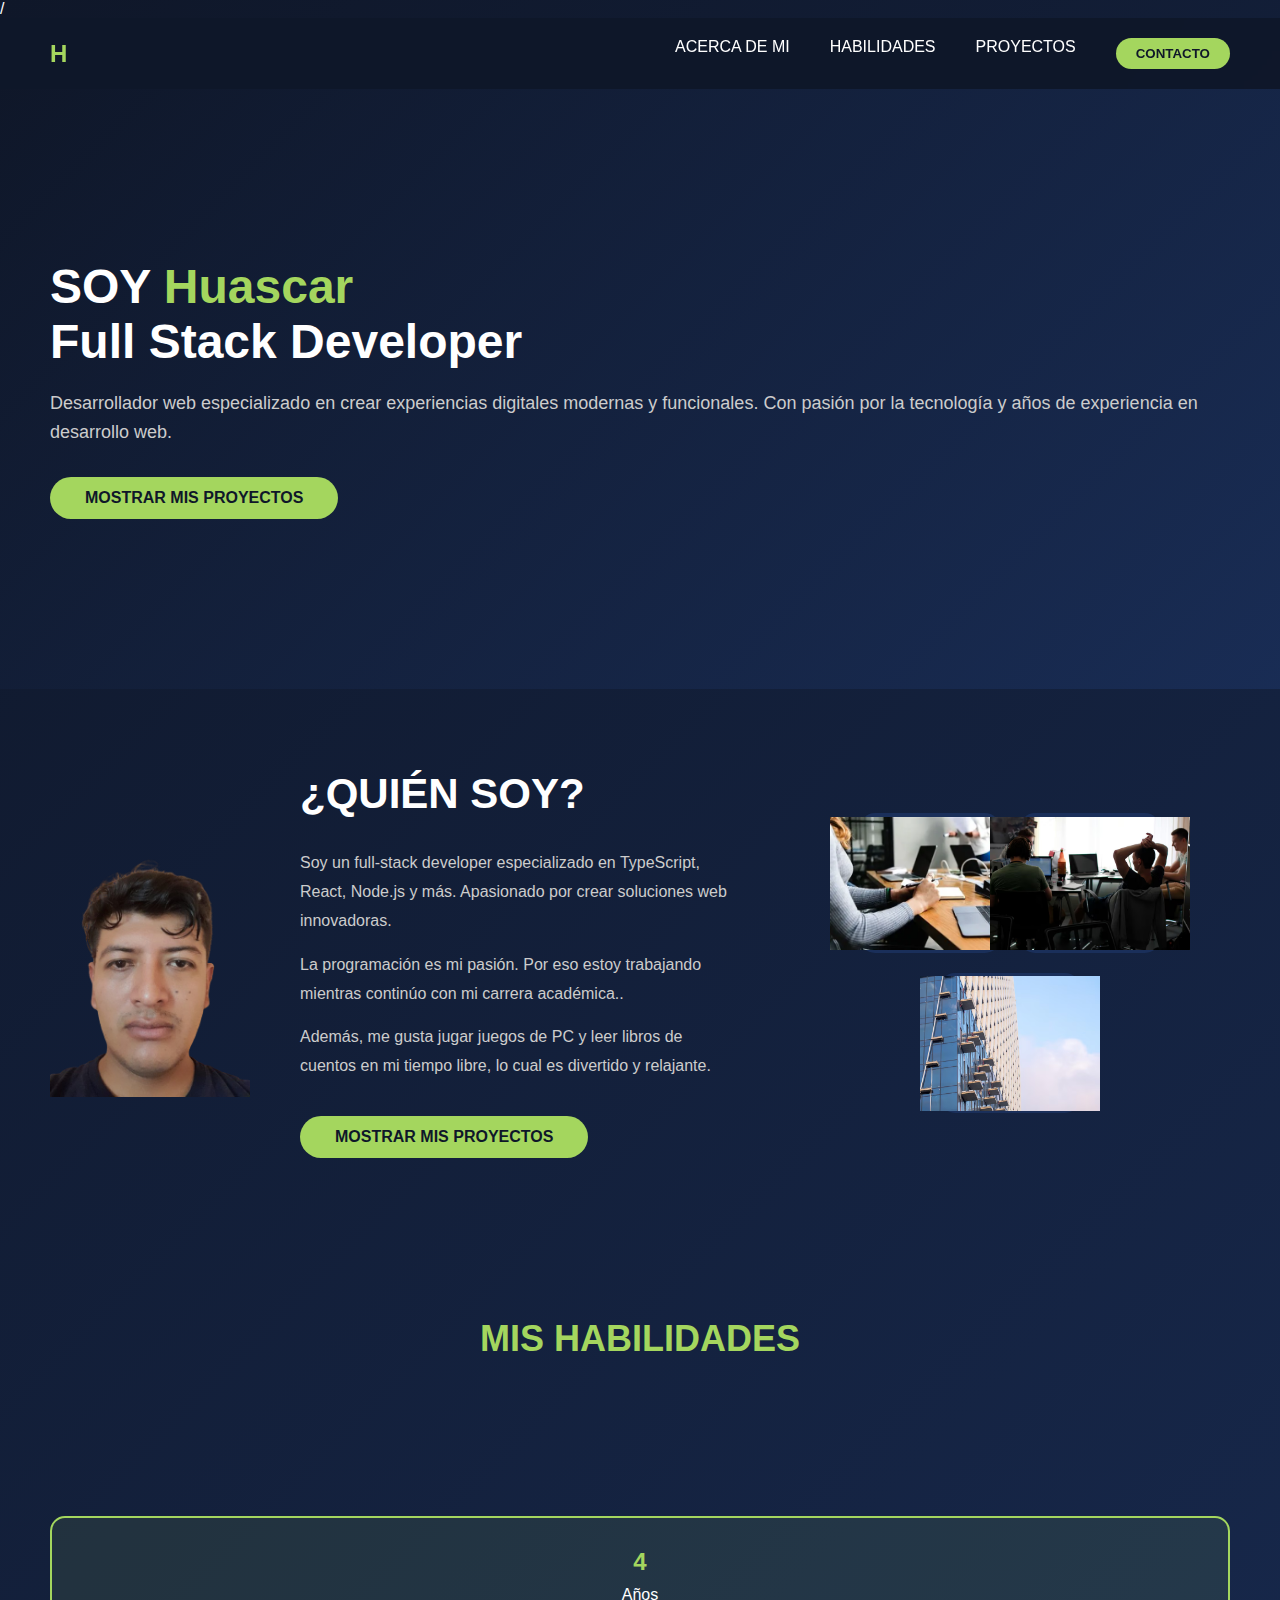
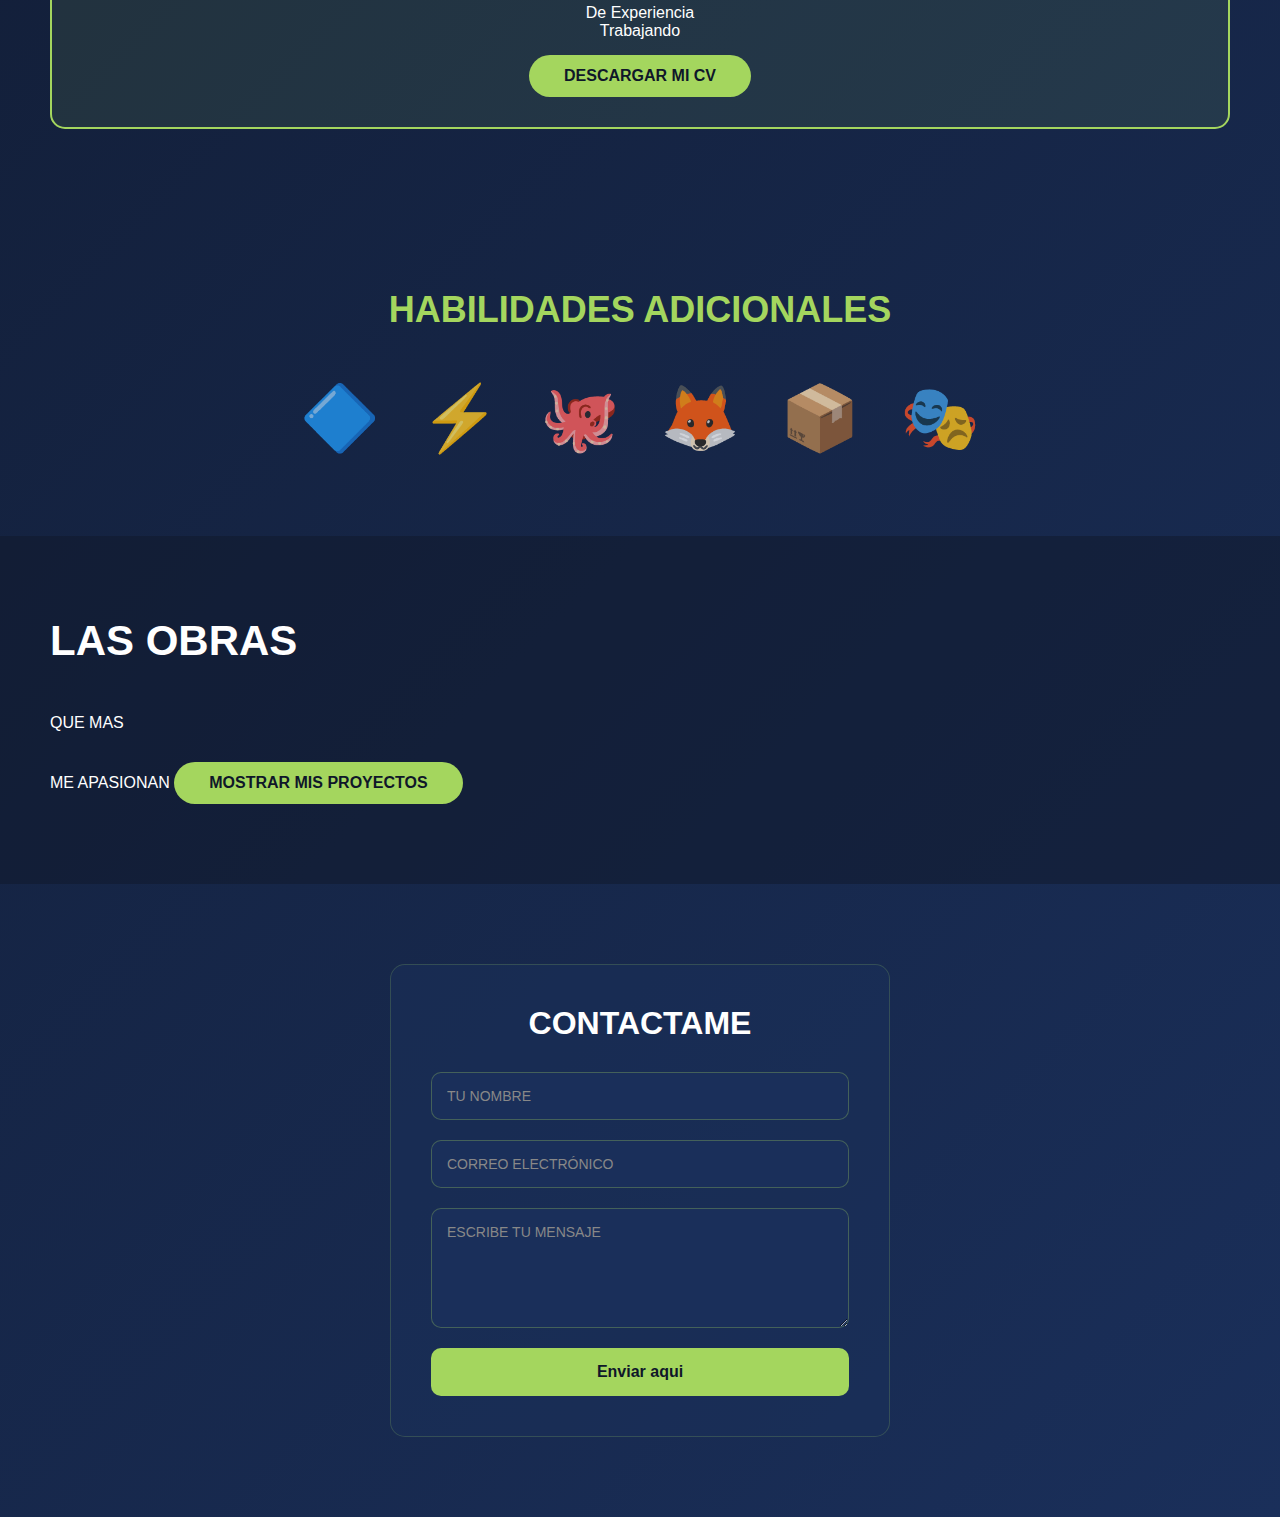
<file: Index.html>
/<!DOCTYPE html>
<html lang="es">
<head>
    <meta charset="UTF-8">
    <meta name="viewport" content="width=device-width, initial-scale=1.0">
    <title>Huascar - Desarrollador Web</title>
    <link rel="stylesheet" href="input.css">
    <script src="habilidades.js" defer></script>
</head>
<body>
    
    <nav class="navbar">
        <div class="logo">H</div>
        <button class="menu-toggle" aria-label="Abrir menú">☰</button>
        <ul class="nav-links">
            <li><a href="#about">ACERCA DE MI</a></li>
            <li><a href="#skills">HABILIDADES</a></li>
            <li><a href="proyectos.html">PROYECTOS</a></li>
            <li><button class="contact-btn" onclick="document.querySelector('#contact').scrollIntoView({behavior: 'smooth'})">CONTACTO</button></li>
        </ul>
    </nav>

    
    <section class="hero">
        <div class="hero-content">
            <h1>SOY <span>Huascar</span><br>Full Stack Developer</h1>
            <p>Desarrollador web especializado en crear experiencias digitales modernas y funcionales. Con pasión por la tecnología y años de experiencia en desarrollo web.</p>
            <button class="hero-btn">MOSTRAR MIS PROYECTOS</button>
        </div>
    
    </section>


    <section id="about">
        <div class="who-am-i">
            <img src="Foto.png" alt="Imagen de quien soy" width="200">
            <div class="who-am-i-content">
                <h2>¿QUIÉN SOY?</h2>
                <p>Soy un full-stack developer especializado en TypeScript, React, Node.js y más. Apasionado por crear soluciones web innovadoras.</p>
                <p>La programación es mi pasión. Por eso estoy trabajando mientras continúo con mi carrera académica..</p>
                <p>Además, me gusta jugar juegos de PC y leer libros de cuentos en mi tiempo libre, lo cual es divertido y relajante.</p>
                <button class="hero-btn" style="margin-top: 20px;">MOSTRAR MIS PROYECTOS</button>
            </div>
            <div class="who-am-i-images">
                <div class="who-am-i-img"><img src="work.png" alt="Foto 1" width="200"></div>
                <div class="who-am-i-img"><img src="descanso.png" alt=" foto 2" width="200"></div>
                <div class="who-am-i-img"><img src="terminado.png" alt=" foto 3" width="180"></div>
                
            </div>
        </div>
    </section>

    
    <section id="skills">
        <h2 class="section-title">MIS HABILIDADES</h2>
        <div id="habilidades" class="skills-grid"></div>
                <script>
                // Toggle menú
                document.addEventListener('DOMContentLoaded', function() {
                    const toggle = document.querySelector('.menu-toggle');
                    const navLinks = document.querySelector('.nav-links');
                    toggle.addEventListener('click', function() {
                        navLinks.classList.toggle('open');
                    });
                });
                </script>
        <div class="experience-box">
            <h3>4</h3>
            <p>Años<br>De Experiencia<br>Trabajando</p>
            <button class="hero-btn" style="margin-top: 15px;">DESCARGAR MI CV</button>
        </div>
    </section>

    
    <section class="additional-skills">
        <h2 class="section-title">HABILIDADES ADICIONALES</h2>
        <div class="skills-icons">
            <div class="skill-icon-lg">🔷</div>
            <div class="skill-icon-lg">⚡</div>
            <div class="skill-icon-lg">🐙</div>
            <div class="skill-icon-lg">🦊</div>
            <div class="skill-icon-lg">📦</div>
            <div class="skill-icon-lg">🎭</div>
        </div>
    </section>

    
    <section id="projects" class="projects">
        <div class="projects-content">
            <div class="projects-text">
                <h2>LAS OBRAS</h2><br>QUE MAS<br>ME APASIONAN</h2>
                <button class="hero-btn" style="margin-top: 30px;">MOSTRAR MIS PROYECTOS</button>
            </div>
            
        </div>
    </section>

    
    <section id="contact" class="contact">
        <div class="contact-form">
            <h2>CONTACTAME</h2>
            <form id="contactForm">
                <div class="form-group">
                    <input type="text" id="nombre" placeholder="TU NOMBRE" required>
                </div>
                <div class="form-group">
                    <input type="email" id="correo" placeholder="CORREO ELECTRÓNICO" required>
                </div>
                <div class="form-group">
                    <textarea id="mensaje" placeholder="ESCRIBE TU MENSAJE" required></textarea>
                </div>
                <button type="submit" class="submit-btn">Enviar aqui</button>
            </form>
        </div>
    </section>
</body>
<script>
document.getElementById('contactForm').addEventListener('submit', function(e) {
    e.preventDefault();
    const nombre = document.getElementById('nombre').value.trim();
    const correo = document.getElementById('correo').value.trim();
    const mensaje = document.getElementById('mensaje').value.trim();
    if (!nombre || !correo || !mensaje) {
        alert('Por favor, completa todos los campos.');
        return;
    }
    const mailto = `mailto:huascar@email.com?subject=Contacto%20desde%20portafolio&body=Nombre:%20${encodeURIComponent(nombre)}%0ACorreo:%20${encodeURIComponent(correo)}%0AMensaje:%20${encodeURIComponent(mensaje)}`;
    window.location.href = mailto;
});
</script>
</html>
</file>
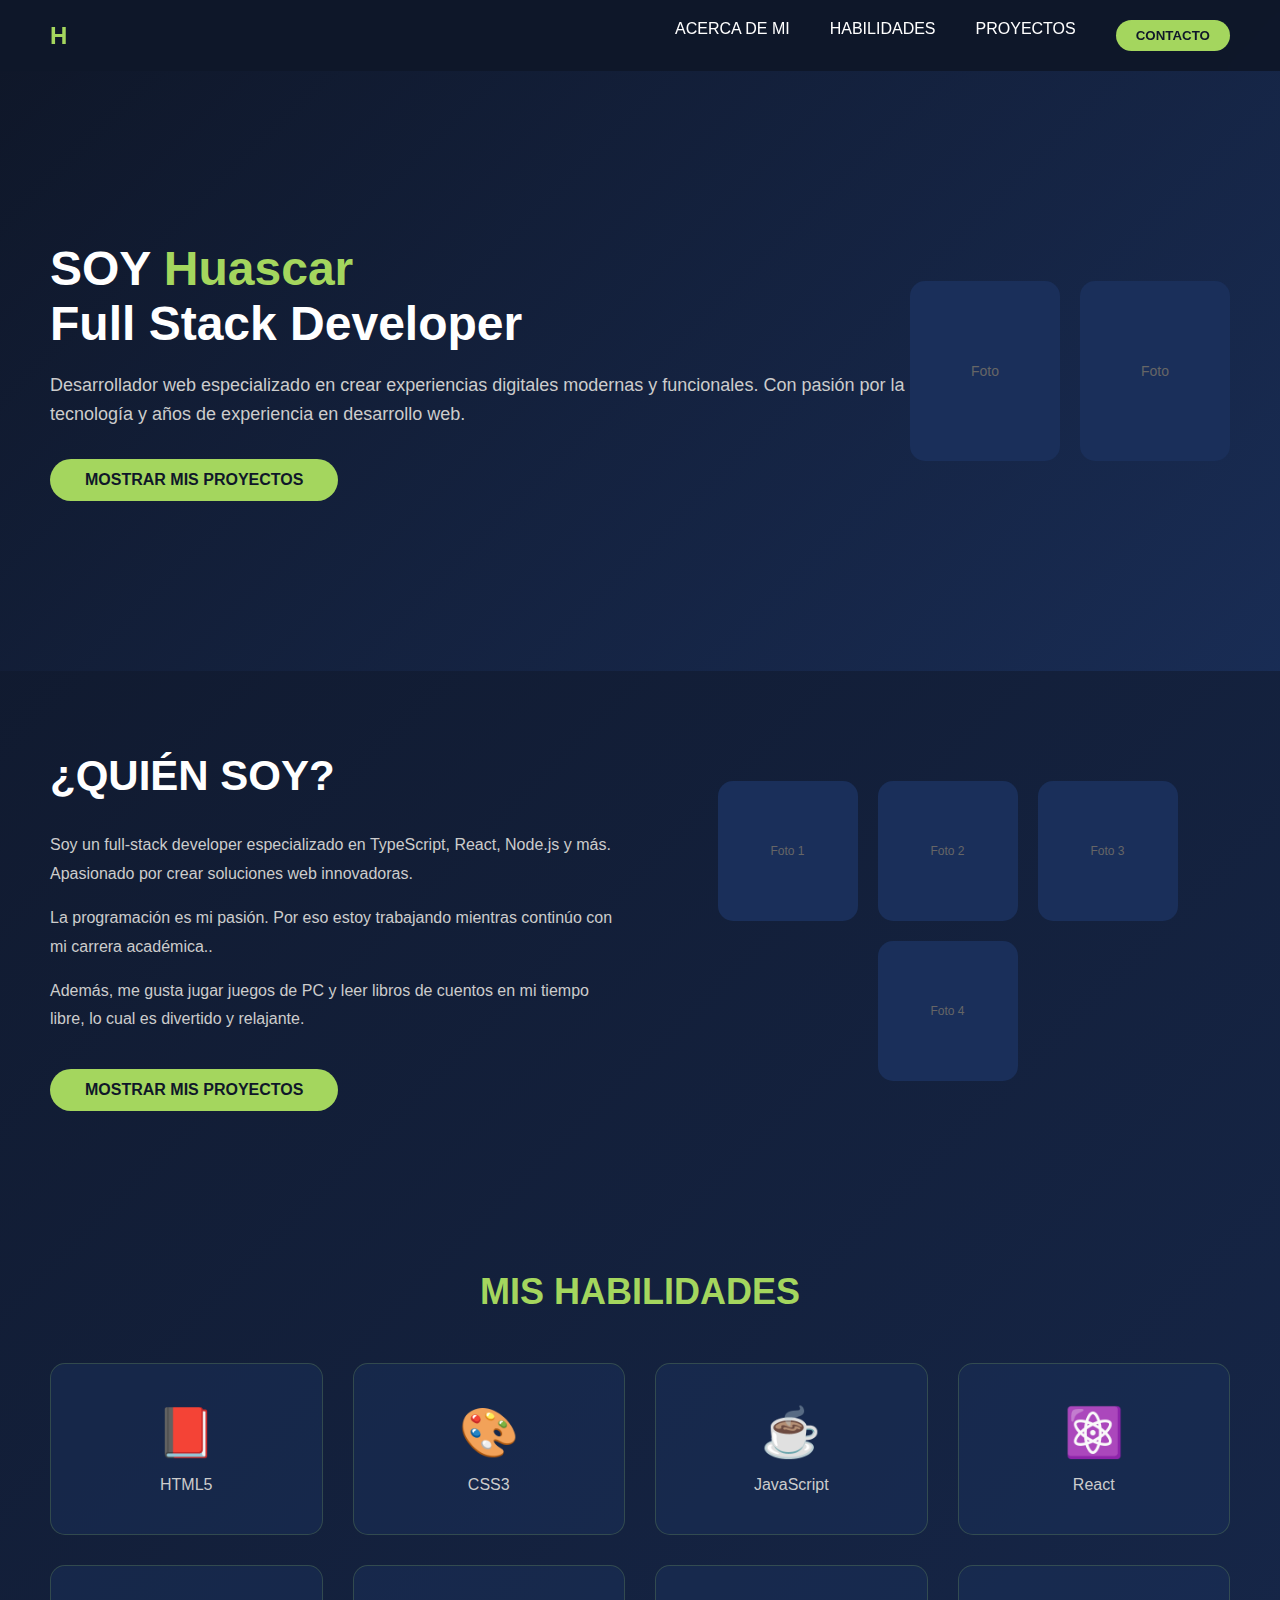
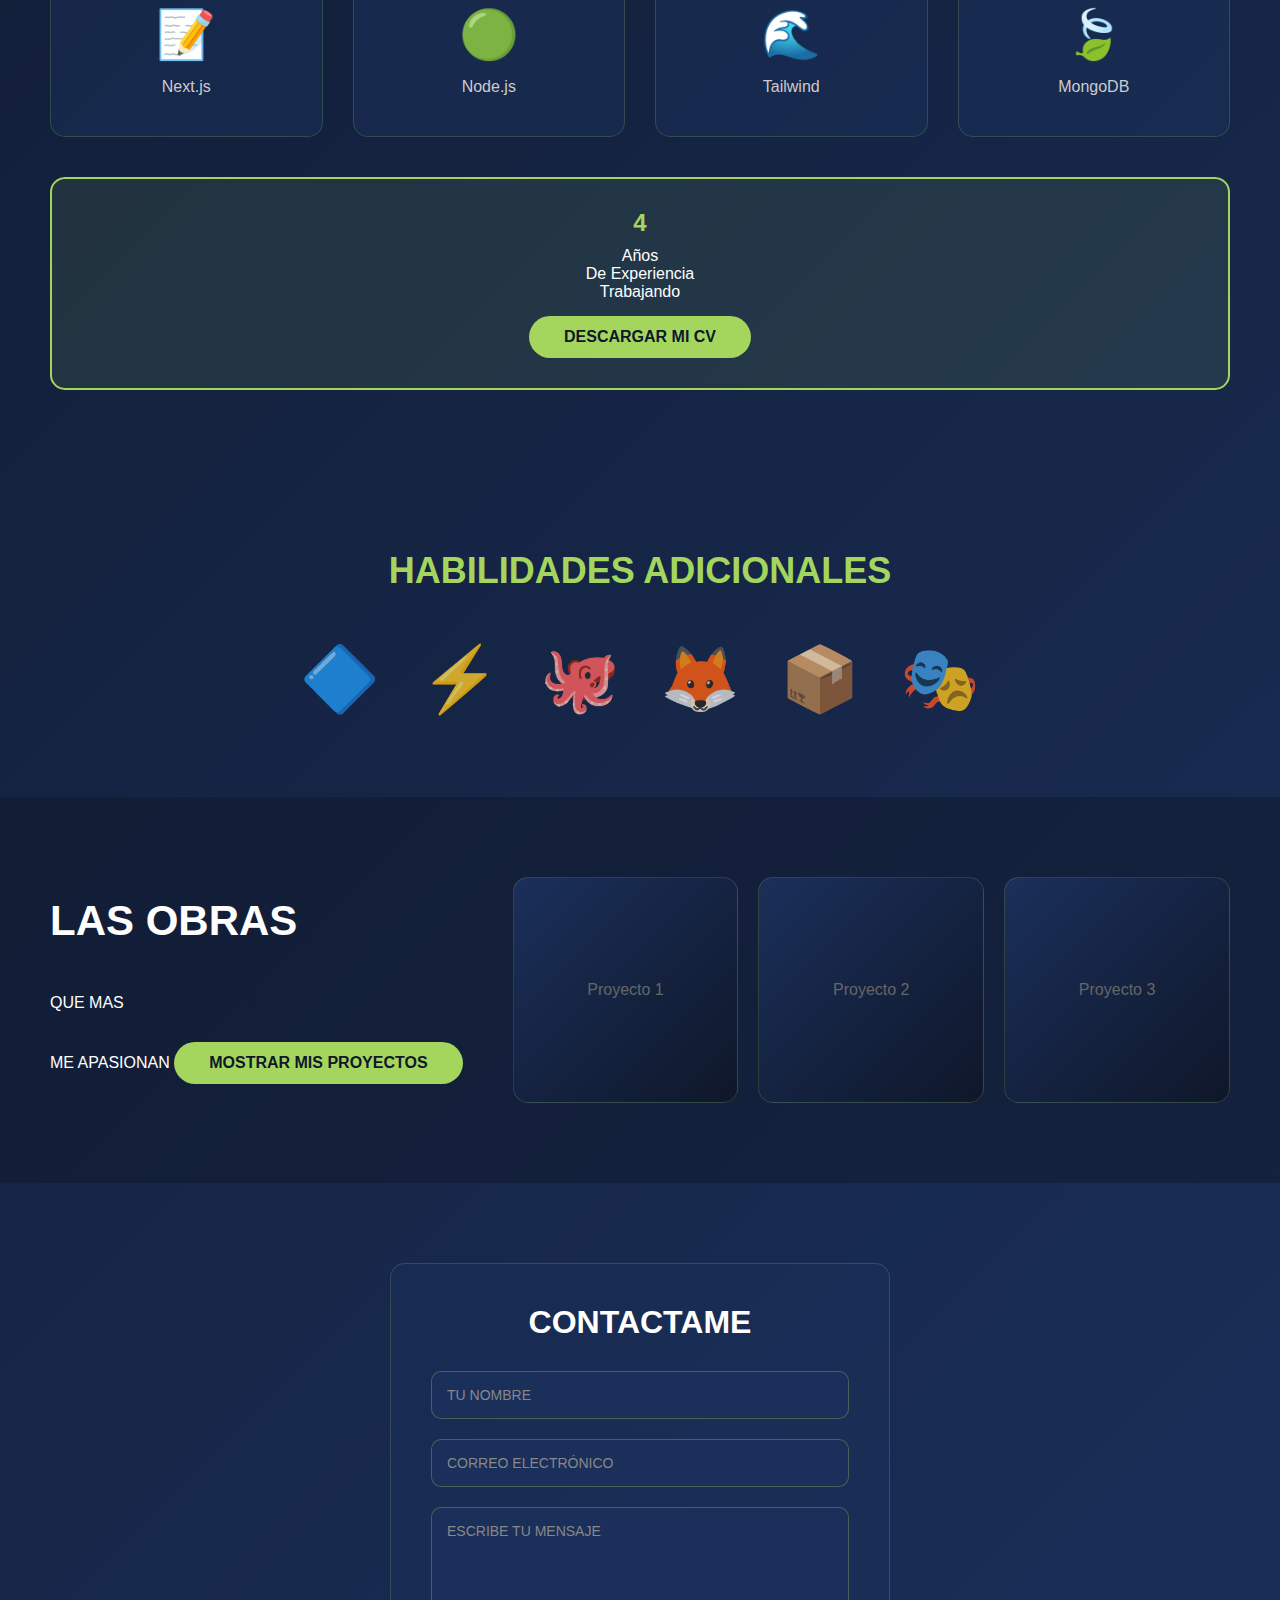
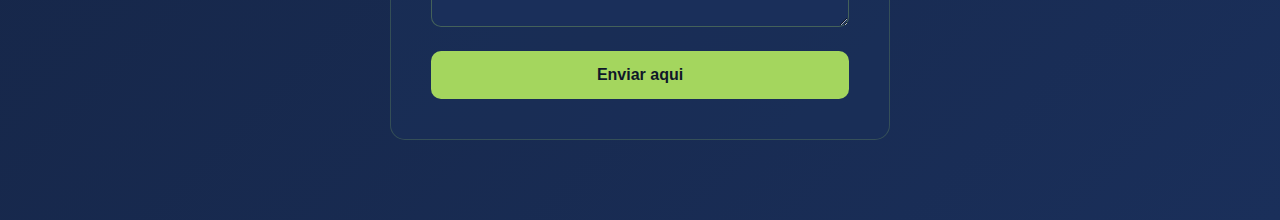
<file: src/Index.html>
<!--mi-proyecto-tailwind/
├── src/
│   ├── input.css
│   └── index.html
├── dist/
│   └── output.css (generado)
├── tailwind.config.js
└── package.json -->
<!DOCTYPE html>
<html lang="es">
<head>
    <meta charset="UTF-8">
    <meta name="viewport" content="width=device-width, initial-scale=1.0">
    <title>Huascar - Desarrollador Web</title>
    <link rel="stylesheet" href="input.css">
</head>
<body>
    <!-- Navbar -->
    <nav class="navbar">
        <div class="logo">H</div>
        <ul class="nav-links">
            <li><a href="#about">ACERCA DE MI</a></li>
            <li><a href="#skills">HABILIDADES</a></li>
            <li><a href="#projects">PROYECTOS </a></li>
            <li><button class="contact-btn" onclick="document.querySelector('#contact').scrollIntoView({behavior: 'smooth'})">CONTACTO</button></li>
        </ul>
    </nav>

    <!-- Hero Section -->
    <section class="hero">
        <div class="hero-content">
            <h1>SOY <span>Huascar</span><br>Full Stack Developer</h1>
            <p>Desarrollador web especializado en crear experiencias digitales modernas y funcionales. Con pasión por la tecnología y años de experiencia en desarrollo web.</p>
            <button class="hero-btn">MOSTRAR MIS PROYECTOS</button>
        </div>
        <div class="hero-images">
            <div class="hero-img">Foto</div>
            <div class="hero-img">Foto</div>
        </div>
    </section>

    <!-- Who Am I Section -->
    <section id="about">
        <div class="who-am-i">
            <div class="who-am-i-content">
                <h2>¿QUIÉN SOY?</h2>
                <p>Soy un full-stack developer especializado en TypeScript, React, Node.js y más. Apasionado por crear soluciones web innovadoras.</p>
                <p>La programación es mi pasión. Por eso estoy trabajando mientras continúo con mi carrera académica..</p>
                <p>Además, me gusta jugar juegos de PC y leer libros de cuentos en mi tiempo libre, lo cual es divertido y relajante.</p>
                <button class="hero-btn" style="margin-top: 20px;">MOSTRAR MIS PROYECTOS</button>
            </div>
            <div class="who-am-i-images">
                <div class="who-am-i-img">Foto 1</div>
                <div class="who-am-i-img">Foto 2</div>
                <div class="who-am-i-img">Foto 3</div>
                <div class="who-am-i-img">Foto 4</div>
            </div>
        </div>
    </section>

    <!-- Skills Section -->
    <section id="skills">
        <h2 class="section-title">MIS HABILIDADES</h2>
        <div class="skills-grid">
            <div class="skill-box">
                <div class="skill-icon">📕</div>
                <p>HTML5</p>
            </div>
            <div class="skill-box">
                <div class="skill-icon">🎨</div>
                <p>CSS3</p>
            </div>
            <div class="skill-box">
                <div class="skill-icon">☕</div>
                <p>JavaScript</p>
            </div>
            <div class="skill-box">
                <div class="skill-icon">⚛️</div>
                <p>React</p>
            </div>
            <div class="skill-box">
                <div class="skill-icon">📝</div>
                <p>Next.js</p>
            </div>
            <div class="skill-box">
                <div class="skill-icon">🟢</div>
                <p>Node.js</p>
            </div>
            <div class="skill-box">
                <div class="skill-icon">🌊</div>
                <p>Tailwind</p>
            </div>
            <div class="skill-box">
                <div class="skill-icon">🍃</div>
                <p>MongoDB</p>
            </div>
        </div>
        <div class="experience-box">
            <h3>4</h3>
            <p>Años<br>De Experiencia<br>Trabajando</p>
            <button class="hero-btn" style="margin-top: 15px;">DESCARGAR MI CV</button>
        </div>
    </section>

    <!-- Additional Skills Section -->
    <section class="additional-skills">
        <h2 class="section-title">HABILIDADES ADICIONALES</h2>
        <div class="skills-icons">
            <div class="skill-icon-lg">🔷</div>
            <div class="skill-icon-lg">⚡</div>
            <div class="skill-icon-lg">🐙</div>
            <div class="skill-icon-lg">🦊</div>
            <div class="skill-icon-lg">📦</div>
            <div class="skill-icon-lg">🎭</div>
        </div>
    </section>

    <!-- Projects Section -->
    <section id="projects" class="projects">
        <div class="projects-content">
            <div class="projects-text">
                <h2>LAS OBRAS</h2><br>QUE MAS<br>ME APASIONAN</h2>
                <button class="hero-btn" style="margin-top: 30px;">MOSTRAR MIS PROYECTOS</button>
            </div>
            <div class="projects-gallery">
                <div class="project-card">Proyecto 1</div>
                <div class="project-card">Proyecto 2</div>
                <div class="project-card">Proyecto 3</div>
            </div>
        </div>
    </section>

    <!-- Contact Section -->
    <section id="contact" class="contact">
        <div class="contact-form">
            <h2>CONTACTAME</h2>
            <form>
                <div class="form-group">
                    <input type="text" placeholder="TU NOMBRE" required>
                </div>
                <div class="form-group">
                    <input type="email" placeholder="CORREO ELECTRÓNICO" required>
                </div>
                <div class="form-group">
                    <textarea placeholder="ESCRIBE TU MENSAJE"></textarea>
                </div>
                <button type="submit" class="submit-btn">Enviar aqui</button>
            </form>
        </div>
    </section>
</body>
</html>
</file>
<file: input.css>
/* Animación para habilidades */
.fade-in {
    opacity: 0;
    transform: translateY(20px);
    animation: fadeInSkill 0.6s forwards;
}

@keyframes fadeInSkill {
    to {
        opacity: 1;
        transform: translateY(0);
    }
}

/* Toggle menú responsive */
.menu-toggle {
    display: none;
    background: none;
    border: none;
    font-size: 2rem;
    cursor: pointer;
}

@media (max-width: 768px) {
    .nav-links {
        display: none;
        flex-direction: column;
        position: absolute;
        top: 60px;
        left: 0;
        width: 100%;
        background: #fff;
        z-index: 10;
    }
    .nav-links.open {
        display: flex;
    }
    .menu-toggle {
        display: block;
    }
}

/* Efecto hover para proyectos */
.proyecto {
    transition: transform 0.3s, box-shadow 0.3s;
    box-shadow: 0 2px 8px rgba(0,0,0,0.08);
    border-radius: 8px;
    overflow: hidden;
    background: #fafafa;
    margin: 16px;
    padding: 16px;
}
.proyecto:hover {
    transform: scale(1.04);
    box-shadow: 0 4px 16px rgba(0,0,0,0.15);
}
.proyecto-img {
    width: 100%;
    height: auto;
    border-radius: 8px 8px 0 0;
}

* {
    margin: 0;
    padding: 0;
    box-sizing: border-box;
}

body {
    font-family: 'Segoe UI', Tahoma, Geneva, Verdana, sans-serif;
    background: linear-gradient(135deg, #0f1729 0%, #1a2f5a 100%);
    color: #fff;
    min-height: 100vh;
}

/* Navbar */
.navbar {
    display: flex;
    justify-content: space-between;
    align-items: center;
    padding: 20px 50px;
    background: rgba(15, 23, 41, 0.95);
    backdrop-filter: blur(10px);
    position: sticky;
    top: 0;
}

.logo {
    font-size: 24px;
    font-weight: bold;
    color: #a4d65e;
}

.nav-links {
    display: flex;
    gap: 40px;
    list-style: none;
}

.nav-links a {
    color: #fff;
    text-decoration: none;
    transition: color 0.3s;
}

.nav-links a:hover {
    color: #a4d65e;
}

.contact-btn {
    background: #a4d65e;
    color: #0f1729;
    padding: 8px 20px;
    border-radius: 20px;
    cursor: pointer;
    border: none;
    font-weight: bold;
    transition: all 0.3s;
}

.contact-btn:hover {
    background: #fff;
    transform: scale(1.05);
}


.hero {
    display: flex;
    justify-content: space-between;
    align-items: center;
    padding: 100px 50px;
    min-height: 600px;
    background: linear-gradient(135deg, rgba(15, 23, 41, 0.8) 0%, rgba(26, 47, 90, 0.8) 100%);
}

.hero-content h1 {
    font-size: 48px;
    margin-bottom: 20px;
}

.hero-content h1 span {
    color: #a4d65e;
}

.hero-content p {
    font-size: 18px;
    line-height: 1.6;
    margin-bottom: 30px;
    color: #ccc;
}

.hero-btn {
    background: #a4d65e;
    color: #0f1729;
    padding: 12px 35px;
    border-radius: 25px;
    border: none;
    cursor: pointer;
    font-weight: bold;
    font-size: 16px;
    transition: all 0.3s;
    display: inline-block;
}

.hero-btn:hover {
    background: #fff;
    transform: translateY(-3px);
    box-shadow: 0 10px 25px rgba(164, 214, 94, 0.3);
}

.hero-images {
    display: flex;
    gap: 20px;
}

.hero-img {
    width: 150px;
    height: 180px;
    background: #1a2f5a;
    border-radius: 15px;
    overflow: hidden;
    display: flex;
    align-items: center;
    justify-content: center;
    color: #666;
    font-size: 14px;
    text-align: center;
    padding: 10px;
}

/* Seccion */
section {
    padding: 80px 50px;
}

.section-title {
    text-align: center;
    font-size: 36px;
    margin-bottom: 50px;
    color: #a4d65e;
}

/* Quien soy? */
.who-am-i {
    display: flex;
    gap: 50px;
    align-items: center;
}

.who-am-i-content {
    flex: 1;
}

.who-am-i-content h2 {
    font-size: 42px;
    margin-bottom: 30px;
    line-height: 1.2;
}

.who-am-i-content p {
    font-size: 16px;
    line-height: 1.8;
    color: #ccc;
    margin-bottom: 15px;
}

.who-am-i-images {
    flex: 1;
    display: flex;
    gap: 20px;
    flex-wrap: wrap;
    justify-content: center;
}

.who-am-i-img {
    width: 140px;
    height: 140px;
    background: #1a2f5a;
    border-radius: 15px;
    display: flex;
    align-items: center;
    justify-content: center;
    color: #666;
    font-size: 12px;
}

/* Seccion de habilidades */
.skills-grid {
    display: grid;
    grid-template-columns: repeat(4, 1fr);
    gap: 30px;
    margin-bottom: 40px;
}

.skill-box {
    background: rgba(26, 47, 90, 0.5);
    padding: 40px 20px;
    border-radius: 15px;
    text-align: center;
    border: 1px solid rgba(164, 214, 94, 0.2);
    transition: all 0.3s;
}

.skill-box:hover {
    background: rgba(164, 214, 94, 0.1);
    border-color: #a4d65e;
    transform: translateY(-10px);
}

.skill-icon {
    font-size: 48px;
    margin-bottom: 15px;
}

.skill-box p {
    color: #ccc;
}

.experience-box {
    background: rgba(164, 214, 94, 0.1);
    padding: 30px;
    border-radius: 15px;
    border: 2px solid #a4d65e;
    text-align: center;
}

.experience-box h3 {
    font-size: 24px;
    color: #a4d65e;
    margin-bottom: 10px;
}

/* Habilidades Adicionales  */
.additional-skills {
    text-align: center;
}

.skills-icons {
    display: flex;
    justify-content: center;
    gap: 40px;
    margin-top: 30px;
    flex-wrap: wrap;
}

.skill-icon-lg {
    font-size: 64px;
    opacity: 0.8;
    transition: all 0.3s;
    cursor: pointer;
}

.skill-icon-lg:hover {
    opacity: 1;
    transform: scale(1.1) rotateY(10deg);
}

/* Seccion de proyectos */
.projects {
    background: rgba(15, 23, 41, 0.5);
}

.projects-content {
    display: flex;
    gap: 50px;
    align-items: center;
}

.projects-text h2 {
    font-size: 42px;
    margin-bottom: 30px;
    line-height: 1.2;
}

.projects-gallery {
    display: grid;
    grid-template-columns: repeat(3, 1fr);
    gap: 20px;
    flex: 1;
}

.project-card {
    aspect-ratio: 1;
    background: linear-gradient(135deg, #1a2f5a 0%, #0f1729 100%);
    border-radius: 15px;
    overflow: hidden;
    display: flex;
    align-items: center;
    justify-content: center;
    color: #666;
    transition: all 0.3s;
    border: 1px solid rgba(164, 214, 94, 0.2);
}

.project-card:hover {
    transform: scale(1.05);
    border-color: #a4d65e;
}

/* Seccion de contactos */
.contact {
    text-align: center;
}

.contact-form {
    width: 100%;
    max-width: 500px;
    margin: 0 auto;
    background: rgba(26, 47, 90, 0.5);
    padding: 40px;
    border-radius: 15px;
    border: 1px solid rgba(164, 214, 94, 0.2);
}

.contact-form h2 {
    font-size: 32px;
    margin-bottom: 30px;
    color: #fff;
}

.form-group {
    margin-bottom: 20px;
}

.form-group input,
.form-group textarea {
    width: 100%;
    padding: 15px;
    background: #1a2f5a;
    border: 1px solid rgba(164, 214, 94, 0.3);
    border-radius: 10px;
    color: #fff;
    font-family: inherit;
    font-size: 14px;
    transition: all 0.3s;
}

.form-group input::placeholder,
.form-group textarea::placeholder {
    color: #888;
}

.form-group input:focus,
.form-group textarea:focus {
    outline: none;
    border-color: #a4d65e;
    background: rgba(26, 47, 90, 0.8);
    box-shadow: 0 0 10px rgba(164, 214, 94, 0.2);
}

.form-group textarea {
    resize: vertical;
    min-height: 120px;
}

.submit-btn {
    width: 100%;
    padding: 15px;
    background: #a4d65e;
    color: #0f1729;
    border: none;
    border-radius: 10px;
    font-weight: bold;
    font-size: 16px;
    cursor: pointer;
    transition: all 0.3s;
}

.submit-btn:hover {
    background: #fff;
    transform: translateY(-3px);
    box-shadow: 0 10px 25px rgba(164, 214, 94, 0.3);
}


@media (max-width: 768px) {
    .navbar {
        padding: 15px 20px;
    }

    .nav-links {
        gap: 20px;
        font-size: 14px;
    }

    section {
        padding: 40px 20px;
    }

    .hero {
        flex-direction: column;
        padding: 50px 20px;
    }

    .who-am-i {
        flex-direction: column;
    }

    .projects-content {
        flex-direction: column;
    }

    .skills-grid {
        grid-template-columns: repeat(2, 1fr);
    }

    .projects-gallery {
        grid-template-columns: repeat(2, 1fr);
    }

    .skills-icons {
        gap: 20px;
    }
}
</file>
<file: src/input.css>
* {
    margin: 0;
    padding: 0;
    box-sizing: border-box;
}

body {
    font-family: 'Segoe UI', Tahoma, Geneva, Verdana, sans-serif;
    background: linear-gradient(135deg, #0f1729 0%, #1a2f5a 100%);
    color: #fff;
    min-height: 100vh;
}

/* Navbar */
.navbar {
    display: flex;
    justify-content: space-between;
    align-items: center;
    padding: 20px 50px;
    background: rgba(15, 23, 41, 0.95);
    backdrop-filter: blur(10px);
    position: sticky;
    top: 0;
}

.logo {
    font-size: 24px;
    font-weight: bold;
    color: #a4d65e;
}

.nav-links {
    display: flex;
    gap: 40px;
    list-style: none;
}

.nav-links a {
    color: #fff;
    text-decoration: none;
    transition: color 0.3s;
}

.nav-links a:hover {
    color: #a4d65e;
}

.contact-btn {
    background: #a4d65e;
    color: #0f1729;
    padding: 8px 20px;
    border-radius: 20px;
    cursor: pointer;
    border: none;
    font-weight: bold;
    transition: all 0.3s;
}

.contact-btn:hover {
    background: #fff;
    transform: scale(1.05);
}

/* Hero Section */
.hero {
    display: flex;
    justify-content: space-between;
    align-items: center;
    padding: 100px 50px;
    min-height: 600px;
    background: linear-gradient(135deg, rgba(15, 23, 41, 0.8) 0%, rgba(26, 47, 90, 0.8) 100%);
}

.hero-content h1 {
    font-size: 48px;
    margin-bottom: 20px;
}

.hero-content h1 span {
    color: #a4d65e;
}

.hero-content p {
    font-size: 18px;
    line-height: 1.6;
    margin-bottom: 30px;
    color: #ccc;
}

.hero-btn {
    background: #a4d65e;
    color: #0f1729;
    padding: 12px 35px;
    border-radius: 25px;
    border: none;
    cursor: pointer;
    font-weight: bold;
    font-size: 16px;
    transition: all 0.3s;
    display: inline-block;
}

.hero-btn:hover {
    background: #fff;
    transform: translateY(-3px);
    box-shadow: 0 10px 25px rgba(164, 214, 94, 0.3);
}

.hero-images {
    display: flex;
    gap: 20px;
}

.hero-img {
    width: 150px;
    height: 180px;
    background: #1a2f5a;
    border-radius: 15px;
    overflow: hidden;
    display: flex;
    align-items: center;
    justify-content: center;
    color: #666;
    font-size: 14px;
    text-align: center;
    padding: 10px;
}

/* Section */
section {
    padding: 80px 50px;
}

.section-title {
    text-align: center;
    font-size: 36px;
    margin-bottom: 50px;
    color: #a4d65e;
}

/* Who Am I Section */
.who-am-i {
    display: flex;
    gap: 50px;
    align-items: center;
}

.who-am-i-content {
    flex: 1;
}

.who-am-i-content h2 {
    font-size: 42px;
    margin-bottom: 30px;
    line-height: 1.2;
}

.who-am-i-content p {
    font-size: 16px;
    line-height: 1.8;
    color: #ccc;
    margin-bottom: 15px;
}

.who-am-i-images {
    flex: 1;
    display: flex;
    gap: 20px;
    flex-wrap: wrap;
    justify-content: center;
}

.who-am-i-img {
    width: 140px;
    height: 140px;
    background: #1a2f5a;
    border-radius: 15px;
    display: flex;
    align-items: center;
    justify-content: center;
    color: #666;
    font-size: 12px;
}

/* Skills Section */
.skills-grid {
    display: grid;
    grid-template-columns: repeat(4, 1fr);
    gap: 30px;
    margin-bottom: 40px;
}

.skill-box {
    background: rgba(26, 47, 90, 0.5);
    padding: 40px 20px;
    border-radius: 15px;
    text-align: center;
    border: 1px solid rgba(164, 214, 94, 0.2);
    transition: all 0.3s;
}

.skill-box:hover {
    background: rgba(164, 214, 94, 0.1);
    border-color: #a4d65e;
    transform: translateY(-10px);
}

.skill-icon {
    font-size: 48px;
    margin-bottom: 15px;
}

.skill-box p {
    color: #ccc;
}

.experience-box {
    background: rgba(164, 214, 94, 0.1);
    padding: 30px;
    border-radius: 15px;
    border: 2px solid #a4d65e;
    text-align: center;
}

.experience-box h3 {
    font-size: 24px;
    color: #a4d65e;
    margin-bottom: 10px;
}

/* Additional Skills Section */
.additional-skills {
    text-align: center;
}

.skills-icons {
    display: flex;
    justify-content: center;
    gap: 40px;
    margin-top: 30px;
    flex-wrap: wrap;
}

.skill-icon-lg {
    font-size: 64px;
    opacity: 0.8;
    transition: all 0.3s;
    cursor: pointer;
}

.skill-icon-lg:hover {
    opacity: 1;
    transform: scale(1.1) rotateY(10deg);
}

/* Projects Section */
.projects {
    background: rgba(15, 23, 41, 0.5);
}

.projects-content {
    display: flex;
    gap: 50px;
    align-items: center;
}

.projects-text h2 {
    font-size: 42px;
    margin-bottom: 30px;
    line-height: 1.2;
}

.projects-gallery {
    display: grid;
    grid-template-columns: repeat(3, 1fr);
    gap: 20px;
    flex: 1;
}

.project-card {
    aspect-ratio: 1;
    background: linear-gradient(135deg, #1a2f5a 0%, #0f1729 100%);
    border-radius: 15px;
    overflow: hidden;
    display: flex;
    align-items: center;
    justify-content: center;
    color: #666;
    transition: all 0.3s;
    border: 1px solid rgba(164, 214, 94, 0.2);
}

.project-card:hover {
    transform: scale(1.05);
    border-color: #a4d65e;
}

/* Contact Section */
.contact {
    text-align: center;
}

.contact-form {
    width: 100%;
    max-width: 500px;
    margin: 0 auto;
    background: rgba(26, 47, 90, 0.5);
    padding: 40px;
    border-radius: 15px;
    border: 1px solid rgba(164, 214, 94, 0.2);
}

.contact-form h2 {
    font-size: 32px;
    margin-bottom: 30px;
    color: #fff;
}

.form-group {
    margin-bottom: 20px;
}

.form-group input,
.form-group textarea {
    width: 100%;
    padding: 15px;
    background: #1a2f5a;
    border: 1px solid rgba(164, 214, 94, 0.3);
    border-radius: 10px;
    color: #fff;
    font-family: inherit;
    font-size: 14px;
    transition: all 0.3s;
}

.form-group input::placeholder,
.form-group textarea::placeholder {
    color: #888;
}

.form-group input:focus,
.form-group textarea:focus {
    outline: none;
    border-color: #a4d65e;
    background: rgba(26, 47, 90, 0.8);
    box-shadow: 0 0 10px rgba(164, 214, 94, 0.2);
}

.form-group textarea {
    resize: vertical;
    min-height: 120px;
}

.submit-btn {
    width: 100%;
    padding: 15px;
    background: #a4d65e;
    color: #0f1729;
    border: none;
    border-radius: 10px;
    font-weight: bold;
    font-size: 16px;
    cursor: pointer;
    transition: all 0.3s;
}

.submit-btn:hover {
    background: #fff;
    transform: translateY(-3px);
    box-shadow: 0 10px 25px rgba(164, 214, 94, 0.3);
}

/* Responsive */
@media (max-width: 768px) {
    .navbar {
        padding: 15px 20px;
    }

    .nav-links {
        gap: 20px;
        font-size: 14px;
    }

    section {
        padding: 40px 20px;
    }

    .hero {
        flex-direction: column;
        padding: 50px 20px;
    }

    .who-am-i {
        flex-direction: column;
    }

    .projects-content {
        flex-direction: column;
    }

    .skills-grid {
        grid-template-columns: repeat(2, 1fr);
    }

    .projects-gallery {
        grid-template-columns: repeat(2, 1fr);
    }

    .skills-icons {
        gap: 20px;
    }
}
</file>
